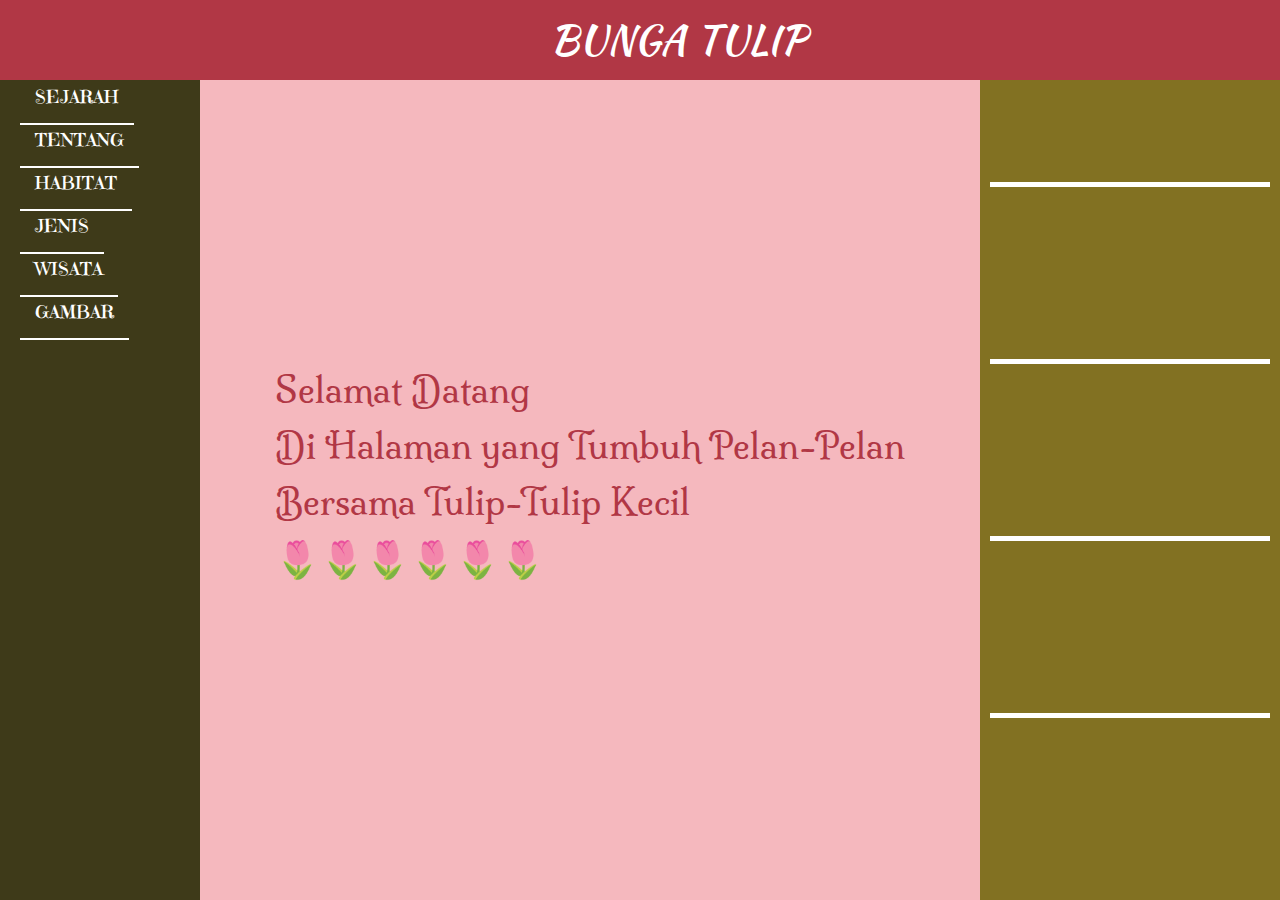
<file: index.html>
<!DOCTYPE html>
<html lang="en">
  <head>
    <meta name="viewport" content="width=device-width, initial-scale=1.0">
    <meta charset="UTF-8" />
    <meta name="viewport" content="width=device-width, initial-scale=1.0" />
    <title>Bunga Tulip</title>

    <!-- Fonts -->
    <link rel="preconnect" href="https://fonts.googleapis.com" />
    <link rel="preconnect" href="https://fonts.gstatic.com" crossorigin />
    <link
      href="https://fonts.googleapis.com/css2?family=Kaushan+Script&family=PT+Sans:ital,wght@0,400;0,700;1,400;1,700&family=Rye&display=swap"
      rel="stylesheet"
    />
    <link rel="preconnect" href="https://fonts.googleapis.com" />
    <link rel="preconnect" href="https://fonts.gstatic.com" crossorigin />
    <link
      href="https://fonts.googleapis.com/css2?family=Berkshire+Swash&family=Delius&family=Emilys+Candy&family=Kaushan+Script&family=PT+Sans:ital,wght@0,400;0,700;1,400;1,700&family=Rye&display=swap"
      rel="stylesheet"
    />
    <link rel="preconnect" href="https://fonts.googleapis.com" />
    <link rel="preconnect" href="https://fonts.gstatic.com" crossorigin />
    <link
      href="https://fonts.googleapis.com/css2?family=Berkshire+Swash&family=Delius&family=Emilys+Candy&family=Kaushan+Script&family=Milonga&family=PT+Sans:ital,wght@0,400;0,700;1,400;1,700&family=Rye&display=swap"
      rel="stylesheet"
    />

    <!-- My Style -->
    <link rel="stylesheet" href="css/style.css" />
  </head>
  <body>
    <div class="headbar">BUNGA TULIP</div>
    <div class="beranda">
      <p style= >Selamat Datang</p>
      <p style= >
        Di Halaman yang Tumbuh Pelan-Pelan
      </p>
      <p style=>
        Bersama Tulip-Tulip Kecil
      </p>
      <p style="font-size: 36px; margin: 0">🌷🌷🌷🌷🌷🌷</p>
    </div>

    <div class="main">
      <div class="sidebar-kiri">
        <ul>
          <li><a href="sejarah.html">SEJARAH</a></li>
          <li><a href="tentang.html">TENTANG</a></li>
          <li><a href="habitat.html">HABITAT</a></li>
          <li><a href="jenis">JENIS</a></li>
          <li><a href="wisata">WISATA</a></li>
          <li><a href="gambar.html">GAMBAR</a></li>
        </ul>
      </div>
      <div class="gambar-container">
        <img class="gambar-kecil" />
        <div class="sidebar-kanan">
          <div class="garis"></div>
          <div class="garis"></div>
          <div class="garis"></div>
          <div class="garis"></div>
        </div>
      </div>
    </div>
  </body>
</html>
</file>
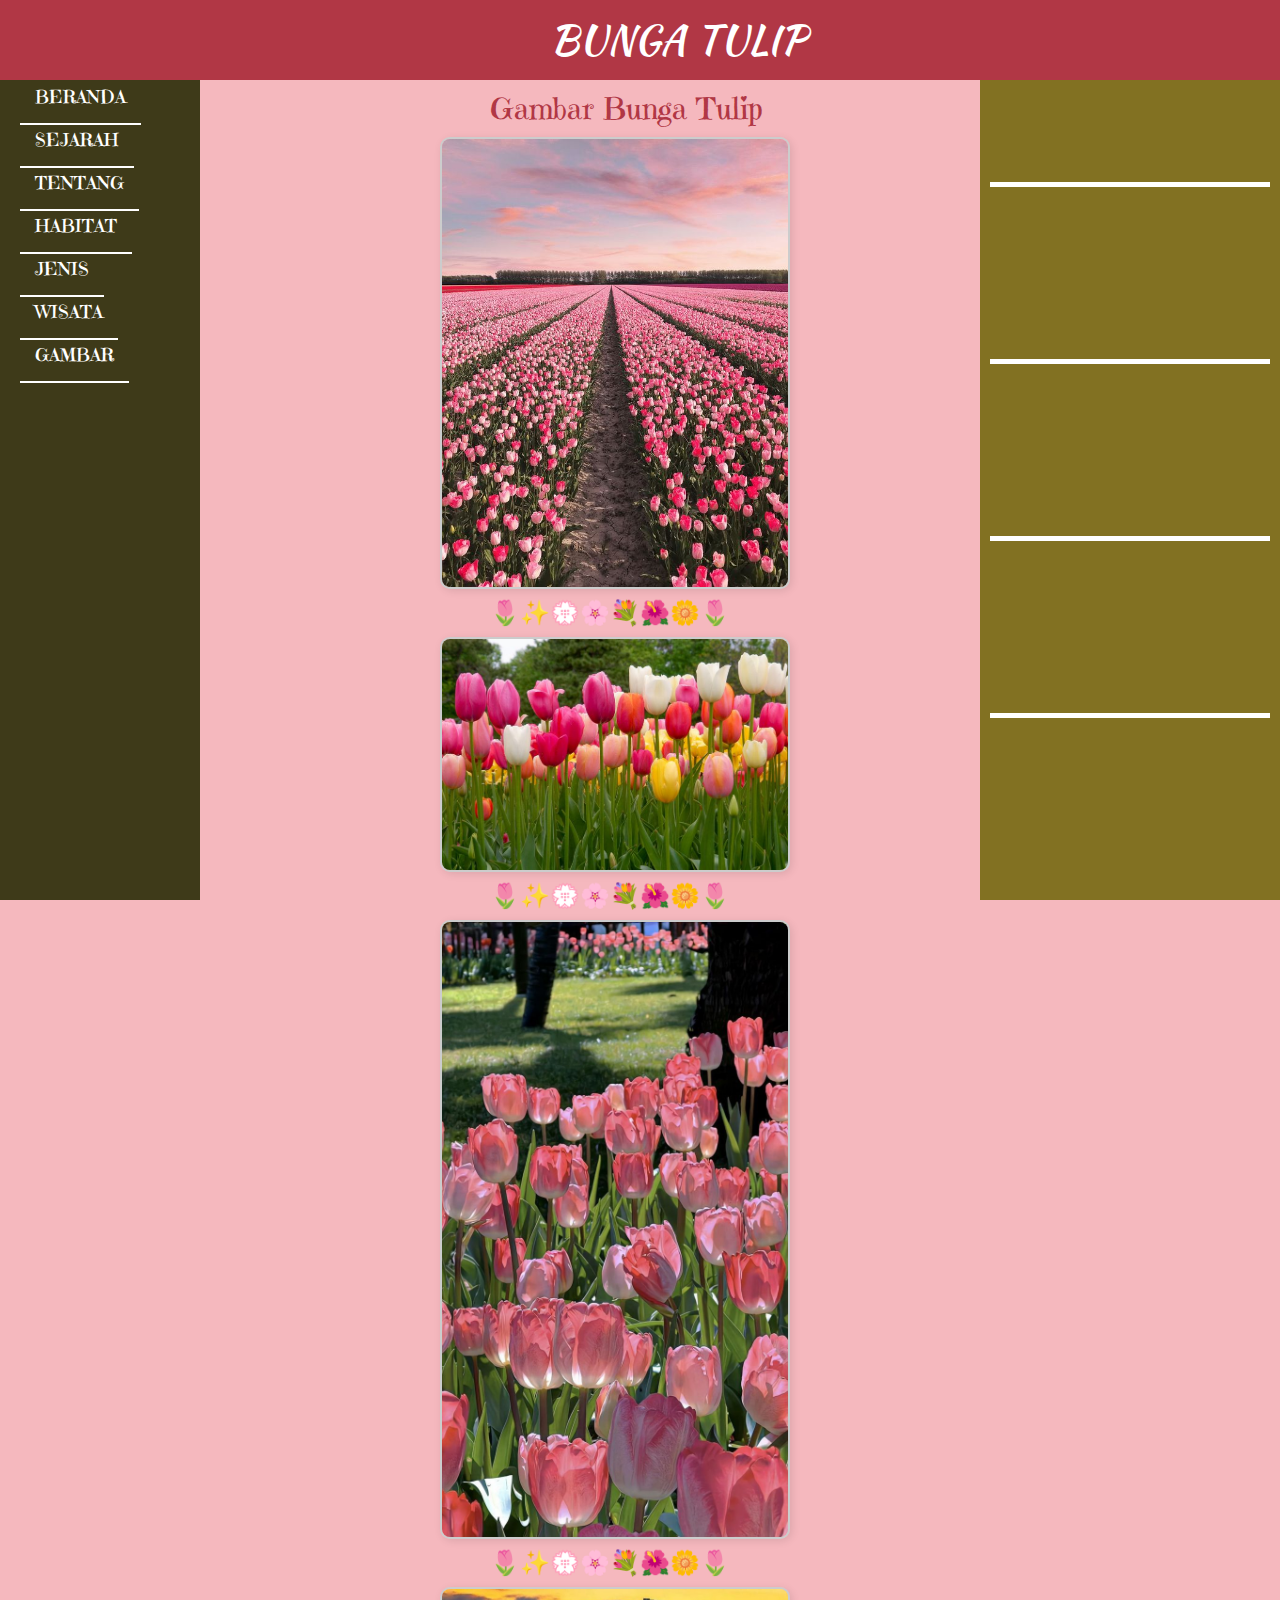
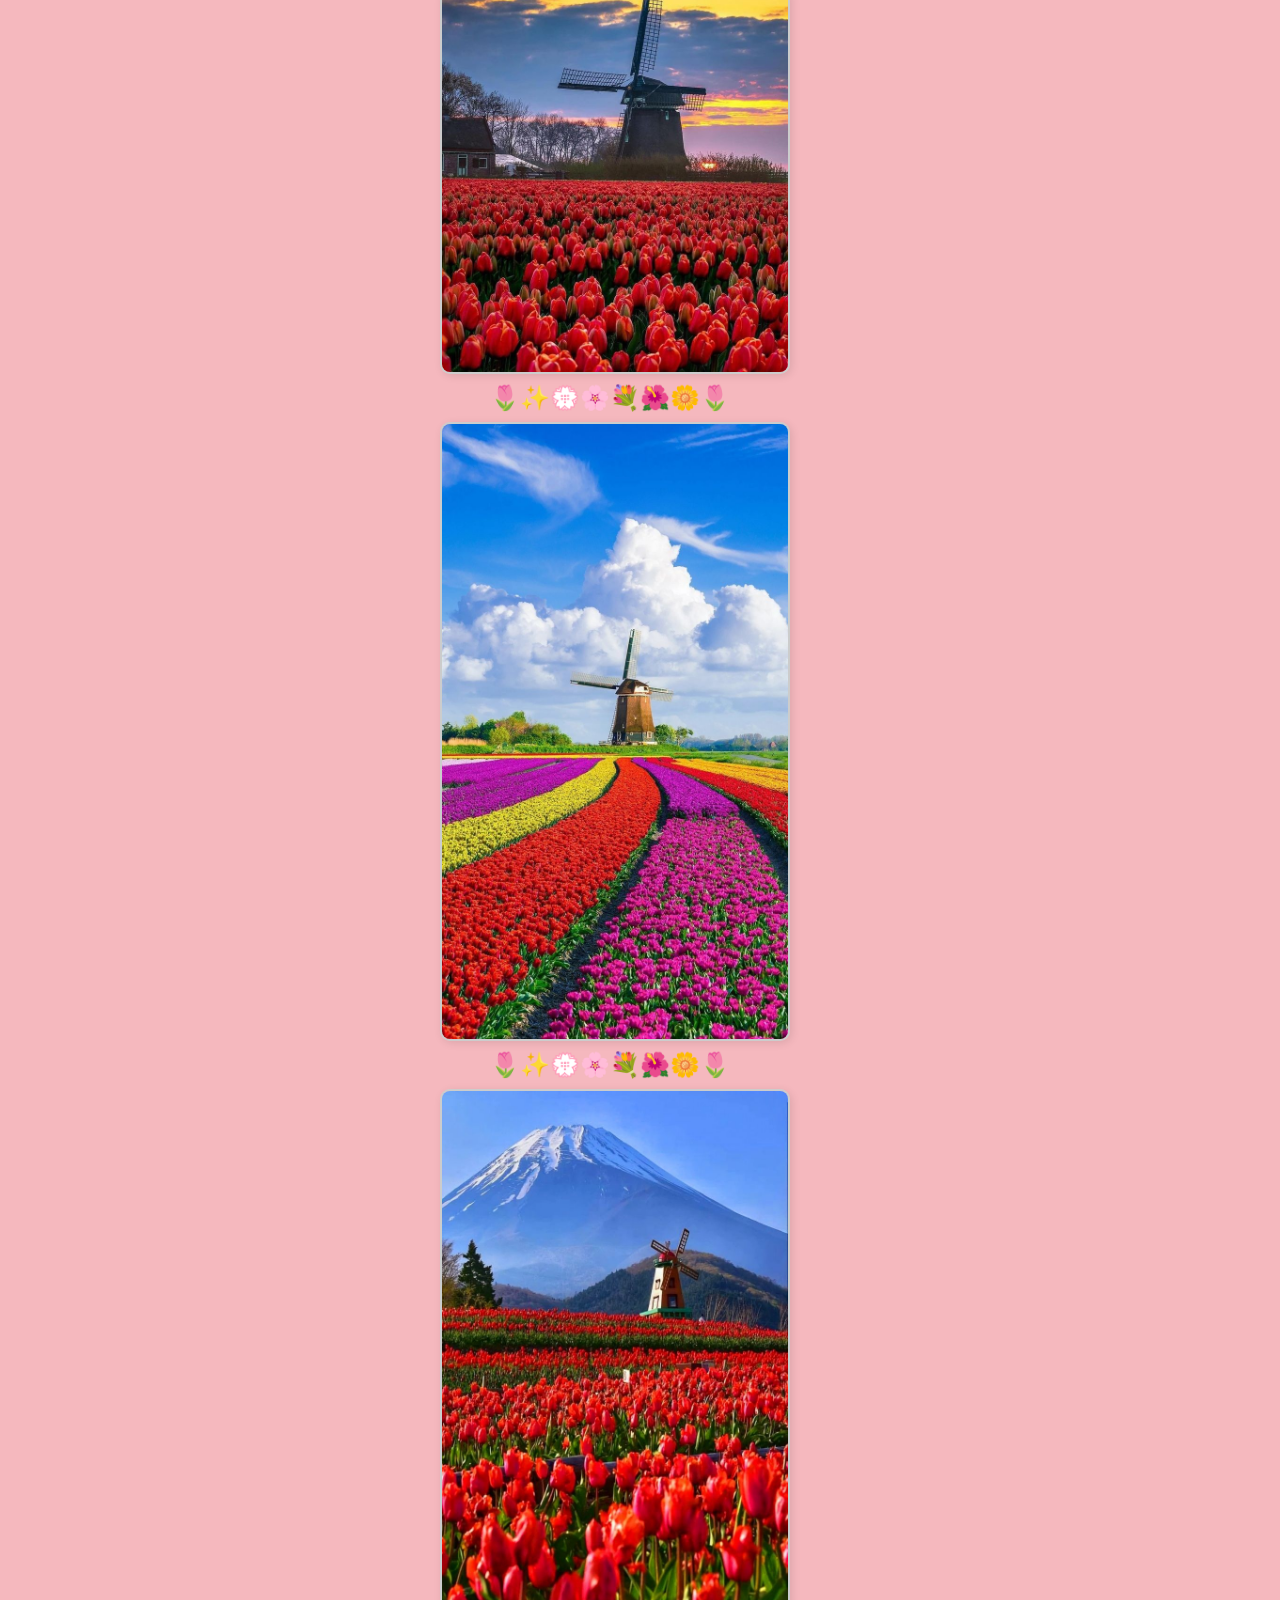
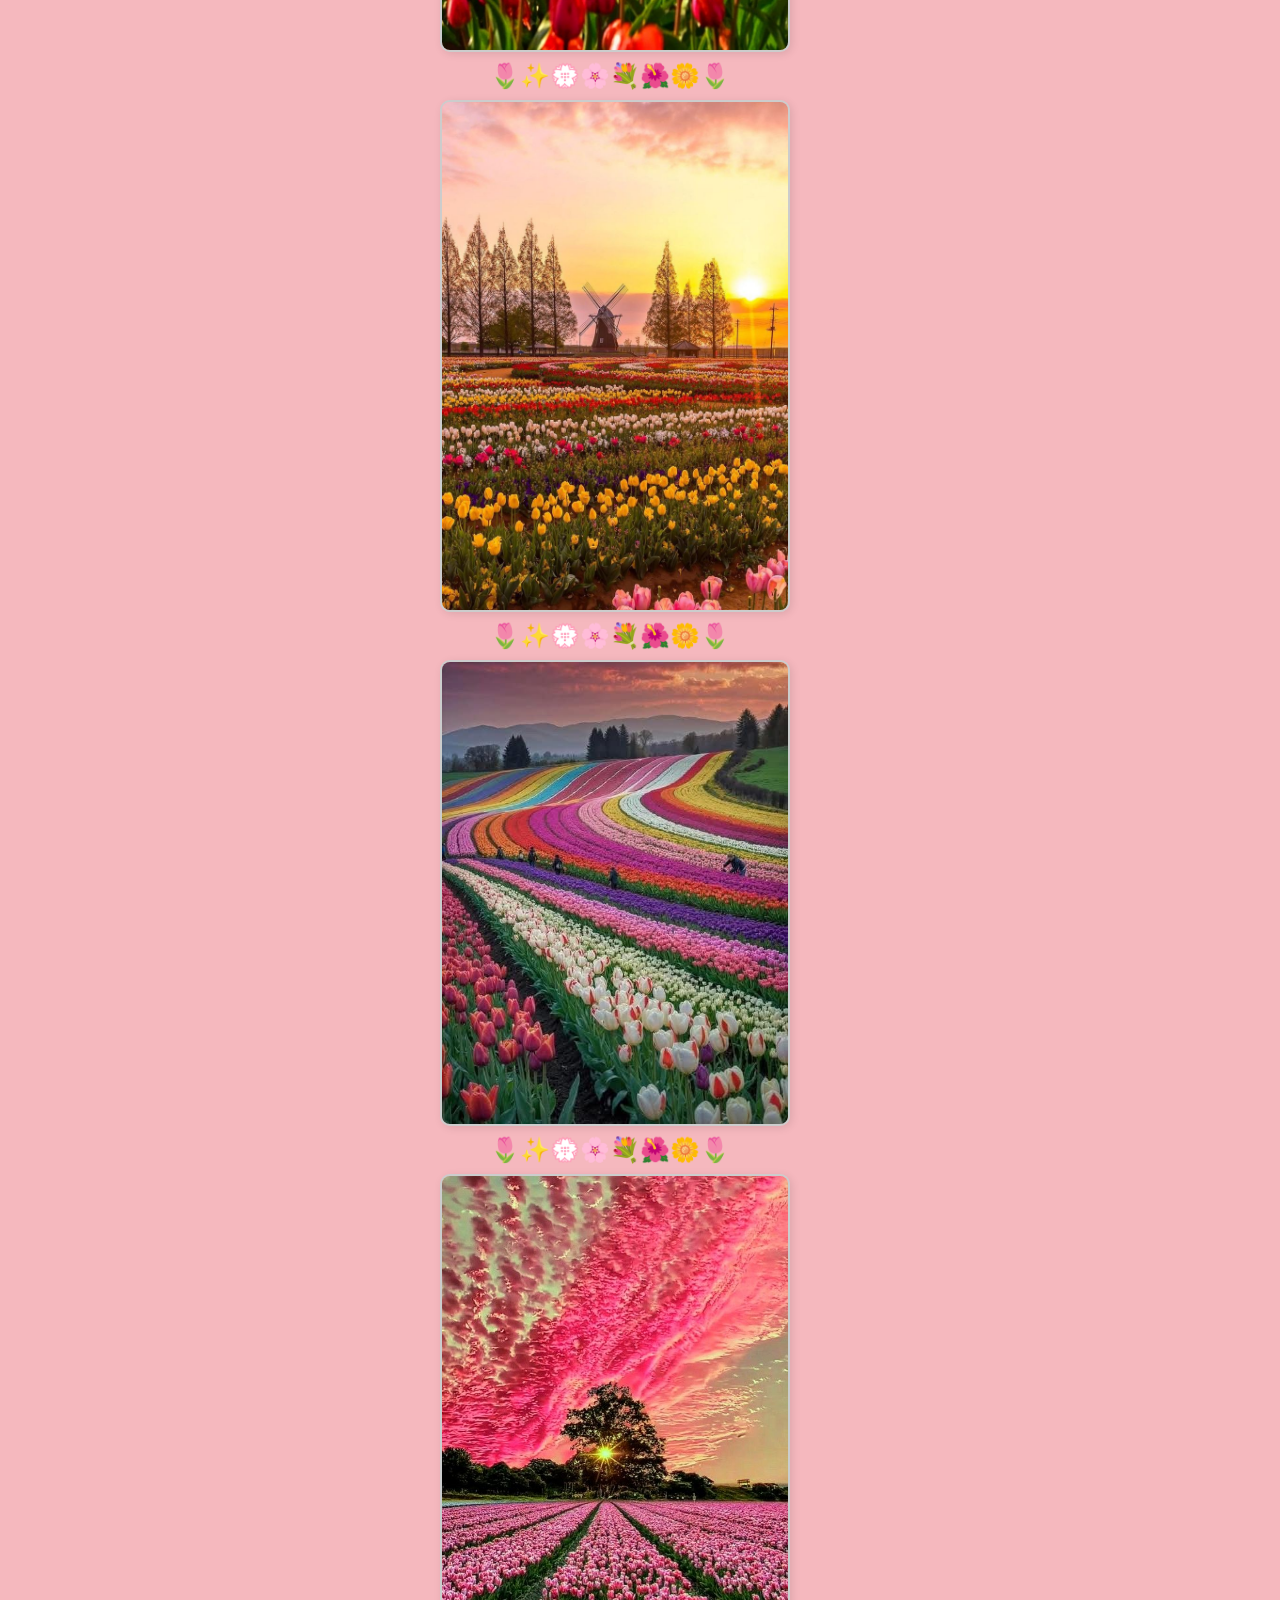
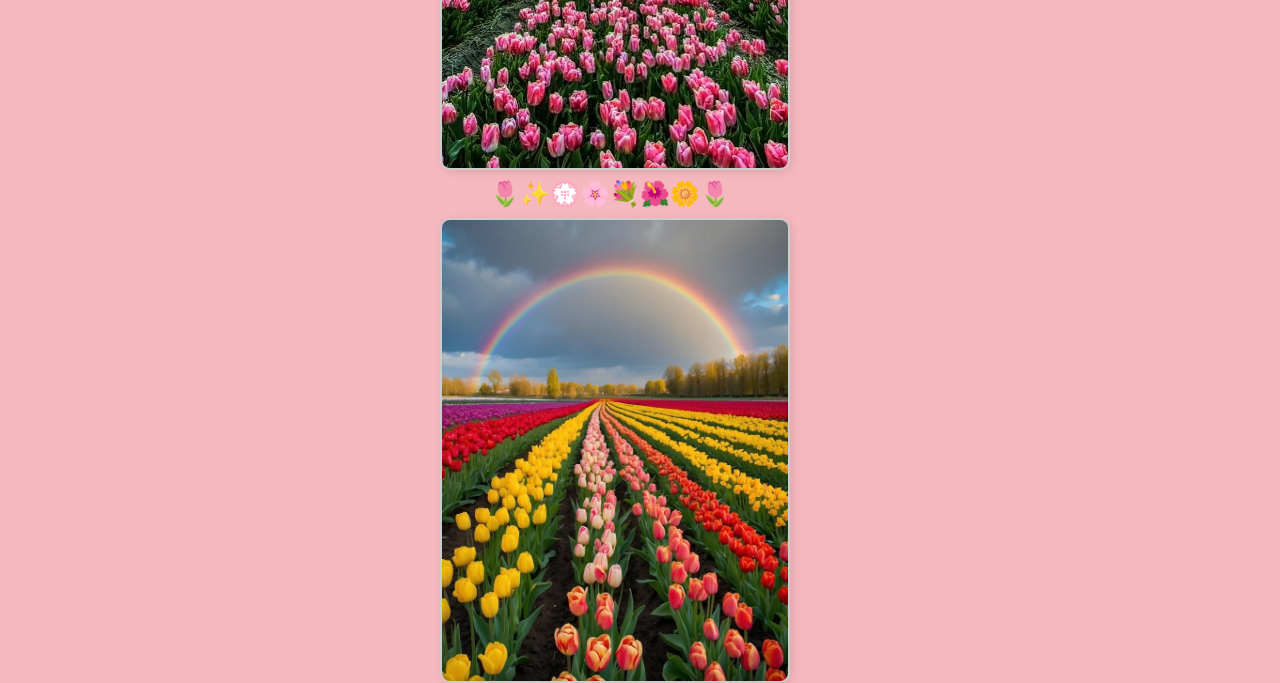
<file: gambar.html>
<!DOCTYPE html>
<html lang="id">
  <head>
    <meta name="viewport" content="width=device-width, initial-scale=1.0" />
    <meta charset="UTF-8" />
    <title>Gambar Bunga Tulip</title>
    <!-- Fonts -->
    <link rel="preconnect" href="https://fonts.googleapis.com" />
    <link rel="preconnect" href="https://fonts.gstatic.com" crossorigin />
    <link
      href="https://fonts.googleapis.com/css2?family=Kaushan+Script&family=PT+Sans:ital,wght@0,400;0,700;1,400;1,700&family=Rye&display=swap"
      rel="stylesheet"
    />
    <link rel="preconnect" href="https://fonts.googleapis.com" />
    <link rel="preconnect" href="https://fonts.gstatic.com" crossorigin />
    <link
      href="https://fonts.googleapis.com/css2?family=Berkshire+Swash&family=Delius&family=Emilys+Candy&family=Kaushan+Script&family=PT+Sans:ital,wght@0,400;0,700;1,400;1,700&family=Rye&display=swap"
      rel="stylesheet"
    />
    <link rel="stylesheet" href="css/style.css" />
  </head>
  <body>
    <div class="main">
      <div class="sidebar-kiri">
        <ul>
          <li><a href="index.html">BERANDA</a></li>
          <li><a href="sejarah.html">SEJARAH</a></li>
          <li><a href="tentang.html">TENTANG</a></li>
          <li><a href="habitat.html">HABITAT</a></li>
          <li><a href="jenis">JENIS</a></li>
          <li><a href="wisata">WISATA</a></li>
          <li><a href="gambar.html">GAMBAR</a></li>
        </ul>
      </div>

      <div class="headbar">BUNGA TULIP</div>

      <div class="content">
        <h3>Gambar Bunga Tulip</h3>
        <img
          class="gambarkecil"
          src="gambar/We Captured The Incredible Transformation Of The Netherlands When All 7 Million Tulips Bloom At Once.jpg"
          alt="gambar1"
        />
        <div style="font-size: 24px; text-align: left">🌷✨💮🌸💐🌺🌼🌷</div>
        <img
          class="gambarr"
          src="gambar/French Blend™ Tulips.jpg"
          alt="gambar2"
        />
        <div style="font-size: 24px; text-align: left">🌷✨💮🌸💐🌺🌼🌷</div>
        <img class="gambar3" src="gambar/download.jpg" alt="gambar3" />
        <div style="font-size: 24px; text-align: left">🌷✨💮🌸💐🌺🌼🌷</div>
        <img class="gambar" src="gambar/download (7).jpg" alt="gambar4" />
        <div style="font-size: 24px; text-align: left">🌷✨💮🌸💐🌺🌼🌷</div>
        <img class="gambar" src="gambar/download (6).jpg" alt="gambar5" />
        <div style="font-size: 24px; text-align: left">🌷✨💮🌸💐🌺🌼🌷</div>
        <img class="gambar" src="gambar/download (5).jpg" alt="gambar6" />
        <div style="font-size: 24px; text-align: left">🌷✨💮🌸💐🌺🌼🌷</div>
        <img class="gambar7" src="gambar/download (4).jpg" alt="gambar7" />
        <div style="font-size: 24px; text-align: left">🌷✨💮🌸💐🌺🌼🌷</div>
        <img class="gambar" src="gambar/download (3).jpg" alt="gambar8" />
        <div style="font-size: 24px; text-align: left">🌷✨💮🌸💐🌺🌼🌷</div>
        <img class="gambar9" src="gambar/download (2).jpg" alt="gambar9" />
        <div style="font-size: 24px; text-align: left">🌷✨💮🌸💐🌺🌼🌷</div>
        <img class="gambar" src="gambar/download (1).jpg" alt="gambar10" />
      </div>
      <div class="gambar-container">
        <img class="gambar-kecil" />
        <div class="sidebar-kanan">
          <div class="garis"></div>
          <div class="garis"></div>
          <div class="garis"></div>
          <div class="garis"></div>
        </div>
      </div>
    </div>
  </body>
</html>
</file>
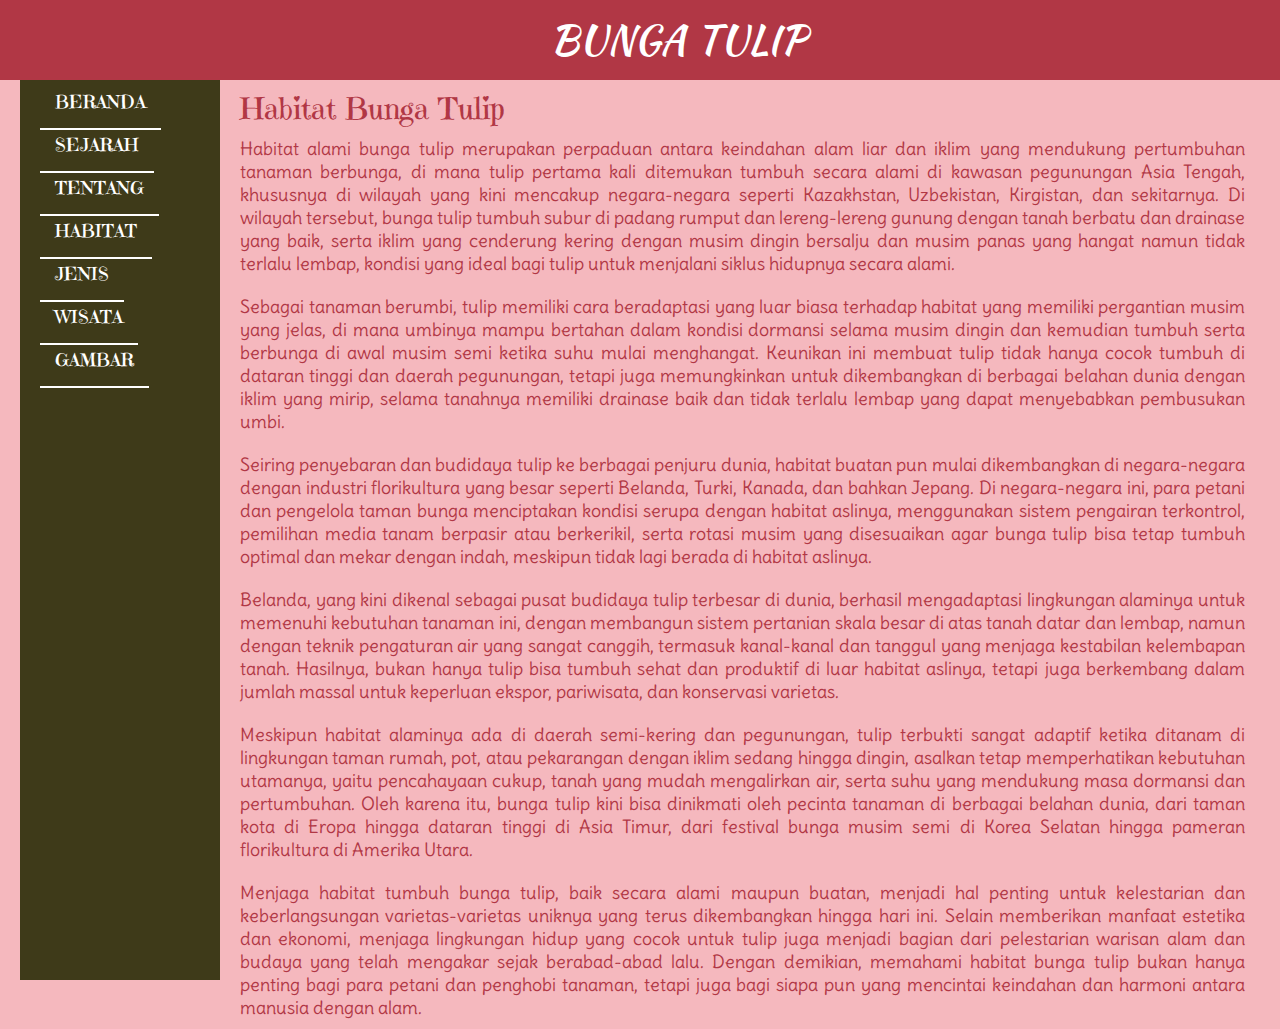
<file: habitat.html>
<!DOCTYPE html>
<html lang="id">
  <head>
    <meta name="viewport" content="width=device-width, initial-scale=1.0" />
    <meta charset="UTF-8" />
    <title>Habitat Bunga Tulip</title>
    <!-- Fonts -->
    <link rel="preconnect" href="https://fonts.googleapis.com" />
    <link rel="preconnect" href="https://fonts.gstatic.com" crossorigin />
    <link
      href="https://fonts.googleapis.com/css2?family=Kaushan+Script&family=PT+Sans:ital,wght@0,400;0,700;1,400;1,700&family=Rye&display=swap"
      rel="stylesheet"
    />
    <link rel="preconnect" href="https://fonts.googleapis.com" />
    <link rel="preconnect" href="https://fonts.gstatic.com" crossorigin />
    <link
      href="https://fonts.googleapis.com/css2?family=Berkshire+Swash&family=Delius&family=Emilys+Candy&family=Kaushan+Script&family=PT+Sans:ital,wght@0,400;0,700;1,400;1,700&family=Rye&display=swap"
      rel="stylesheet"
    />
    <link rel="stylesheet" href="css/style.css" />
  </head>
  <body>
    <div class="main">
      <div class="sidebar">
        <ul>
          <li><a href="index.html">BERANDA</a></li>
          <li><a href="sejarah.html">SEJARAH</a></li>
          <li><a href="tentang.html">TENTANG</a></li>
          <li><a href="habitat.html">HABITAT</a></li>
          <li><a href="jenis">JENIS</a></li>
          <li><a href="wisata">WISATA</a></li>
          <li><a href="gambar.html">GAMBAR</a></li>
        </ul>
      </div>

      <div class="headbar">BUNGA TULIP</div>

      <div class="content">
        <h2>Habitat Bunga Tulip</h2>
        <p>
          Habitat alami bunga tulip merupakan perpaduan antara keindahan alam
          liar dan iklim yang mendukung pertumbuhan tanaman berbunga, di mana
          tulip pertama kali ditemukan tumbuh secara alami di kawasan pegunungan
          Asia Tengah, khususnya di wilayah yang kini mencakup negara-negara
          seperti Kazakhstan, Uzbekistan, Kirgistan, dan sekitarnya. Di wilayah
          tersebut, bunga tulip tumbuh subur di padang rumput dan lereng-lereng
          gunung dengan tanah berbatu dan drainase yang baik, serta iklim yang
          cenderung kering dengan musim dingin bersalju dan musim panas yang
          hangat namun tidak terlalu lembap, kondisi yang ideal bagi tulip untuk
          menjalani siklus hidupnya secara alami.
        </p>
        <p>
          Sebagai tanaman berumbi, tulip memiliki cara beradaptasi yang luar
          biasa terhadap habitat yang memiliki pergantian musim yang jelas, di
          mana umbinya mampu bertahan dalam kondisi dormansi selama musim dingin
          dan kemudian tumbuh serta berbunga di awal musim semi ketika suhu
          mulai menghangat. Keunikan ini membuat tulip tidak hanya cocok tumbuh
          di dataran tinggi dan daerah pegunungan, tetapi juga memungkinkan
          untuk dikembangkan di berbagai belahan dunia dengan iklim yang mirip,
          selama tanahnya memiliki drainase baik dan tidak terlalu lembap yang
          dapat menyebabkan pembusukan umbi.
        </p>
        <p>
          Seiring penyebaran dan budidaya tulip ke berbagai penjuru dunia,
          habitat buatan pun mulai dikembangkan di negara-negara dengan industri
          florikultura yang besar seperti Belanda, Turki, Kanada, dan bahkan
          Jepang. Di negara-negara ini, para petani dan pengelola taman bunga
          menciptakan kondisi serupa dengan habitat aslinya, menggunakan sistem
          pengairan terkontrol, pemilihan media tanam berpasir atau berkerikil,
          serta rotasi musim yang disesuaikan agar bunga tulip bisa tetap tumbuh
          optimal dan mekar dengan indah, meskipun tidak lagi berada di habitat
          aslinya.
        </p>
        <p>
          Belanda, yang kini dikenal sebagai pusat budidaya tulip terbesar di
          dunia, berhasil mengadaptasi lingkungan alaminya untuk memenuhi
          kebutuhan tanaman ini, dengan membangun sistem pertanian skala besar
          di atas tanah datar dan lembap, namun dengan teknik pengaturan air
          yang sangat canggih, termasuk kanal-kanal dan tanggul yang menjaga
          kestabilan kelembapan tanah. Hasilnya, bukan hanya tulip bisa tumbuh
          sehat dan produktif di luar habitat aslinya, tetapi juga berkembang
          dalam jumlah massal untuk keperluan ekspor, pariwisata, dan konservasi
          varietas.
        </p>
        <p>
          Meskipun habitat alaminya ada di daerah semi-kering dan pegunungan,
          tulip terbukti sangat adaptif ketika ditanam di lingkungan taman
          rumah, pot, atau pekarangan dengan iklim sedang hingga dingin, asalkan
          tetap memperhatikan kebutuhan utamanya, yaitu pencahayaan cukup, tanah
          yang mudah mengalirkan air, serta suhu yang mendukung masa dormansi
          dan pertumbuhan. Oleh karena itu, bunga tulip kini bisa dinikmati oleh
          pecinta tanaman di berbagai belahan dunia, dari taman kota di Eropa
          hingga dataran tinggi di Asia Timur, dari festival bunga musim semi di
          Korea Selatan hingga pameran florikultura di Amerika Utara.
        </p>
        <p>
          Menjaga habitat tumbuh bunga tulip, baik secara alami maupun buatan,
          menjadi hal penting untuk kelestarian dan keberlangsungan
          varietas-varietas uniknya yang terus dikembangkan hingga hari ini.
          Selain memberikan manfaat estetika dan ekonomi, menjaga lingkungan
          hidup yang cocok untuk tulip juga menjadi bagian dari pelestarian
          warisan alam dan budaya yang telah mengakar sejak berabad-abad lalu.
          Dengan demikian, memahami habitat bunga tulip bukan hanya penting bagi
          para petani dan penghobi tanaman, tetapi juga bagi siapa pun yang
          mencintai keindahan dan harmoni antara manusia dengan alam.
        </p>
      </div>
    </div>
  </body>
</html>
</file>
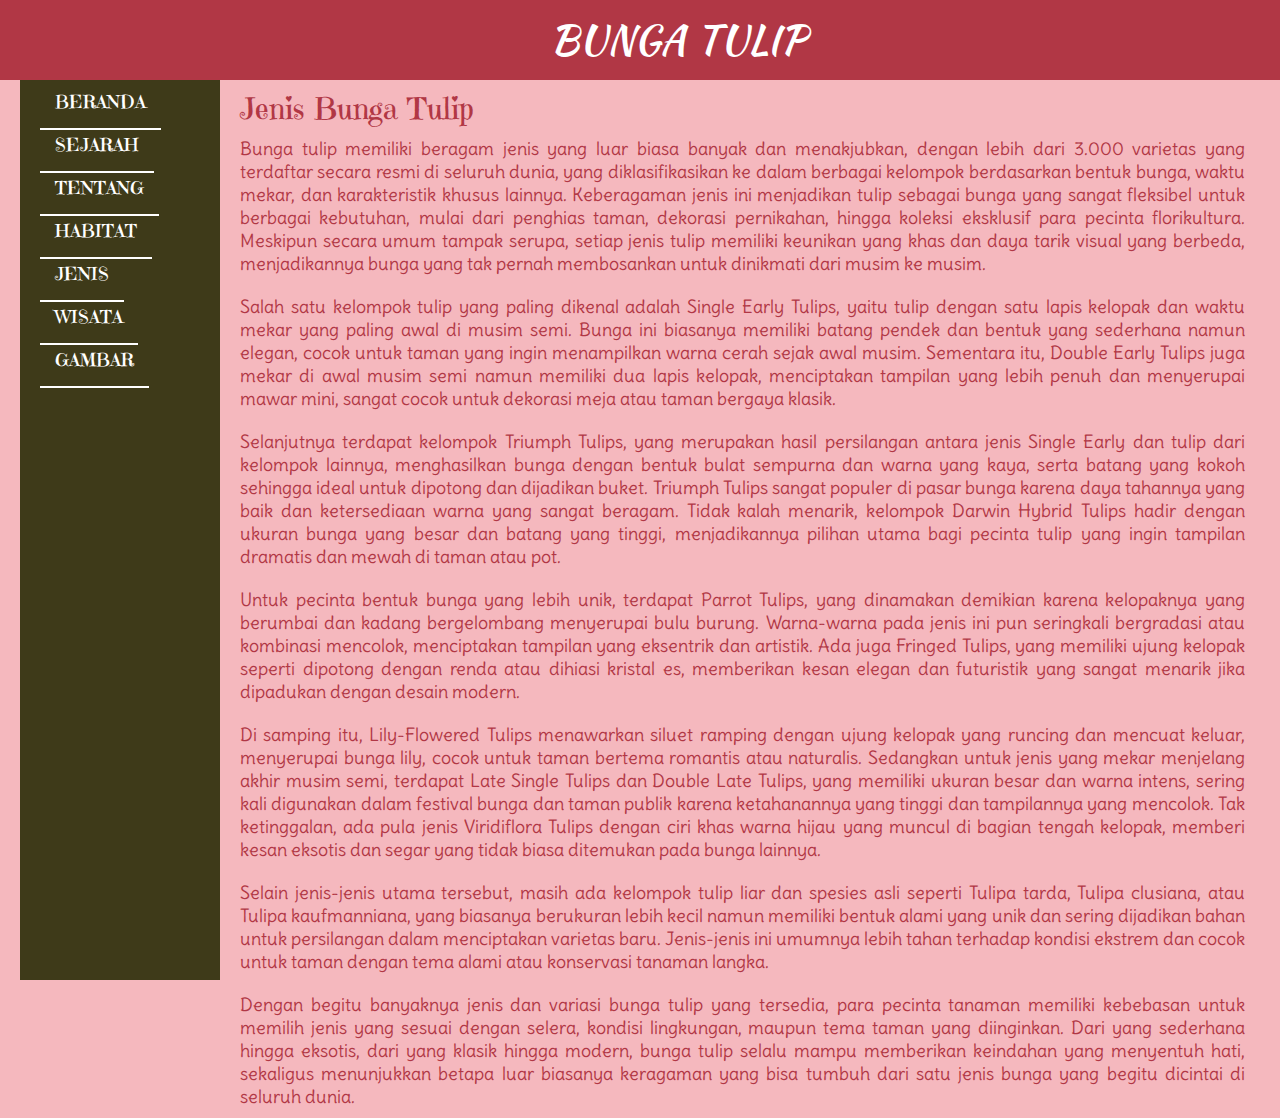
<file: jenis.html>
<!DOCTYPE html>
<html lang="id">
  <head>
    <meta name="viewport" content="width=device-width, initial-scale=1.0" />
    <meta charset="UTF-8" />
    <title>Jenis Bunga Tulip</title>
    <!-- Fonts -->
    <link rel="preconnect" href="https://fonts.googleapis.com" />
    <link rel="preconnect" href="https://fonts.gstatic.com" crossorigin />
    <link
      href="https://fonts.googleapis.com/css2?family=Kaushan+Script&family=PT+Sans:ital,wght@0,400;0,700;1,400;1,700&family=Rye&display=swap"
      rel="stylesheet"
    />
    <link rel="preconnect" href="https://fonts.googleapis.com" />
    <link rel="preconnect" href="https://fonts.gstatic.com" crossorigin />
    <link
      href="https://fonts.googleapis.com/css2?family=Berkshire+Swash&family=Delius&family=Emilys+Candy&family=Kaushan+Script&family=PT+Sans:ital,wght@0,400;0,700;1,400;1,700&family=Rye&display=swap"
      rel="stylesheet"
    />
    <link rel="stylesheet" href="css/style.css" />
  </head>
  <body>
    <div class="main">
      <div class="sidebar">
        <ul>
          <li><a href="index.html">BERANDA</a></li>
          <li><a href="sejarah.html">SEJARAH</a></li>
          <li><a href="tentang.html">TENTANG</a></li>
          <li><a href="habitat.html">HABITAT</a></li>
          <li><a href="jenis">JENIS</a></li>
          <li><a href="wisata">WISATA</a></li>
          <li><a href="gambar.html">GAMBAR</a></li>
        </ul>
      </div>

      <div class="headbar">BUNGA TULIP</div>

      <div class="content">
        <h2>Jenis Bunga Tulip</h2>
        <p>
          Bunga tulip memiliki beragam jenis yang luar biasa banyak dan
          menakjubkan, dengan lebih dari 3.000 varietas yang terdaftar secara
          resmi di seluruh dunia, yang diklasifikasikan ke dalam berbagai
          kelompok berdasarkan bentuk bunga, waktu mekar, dan karakteristik
          khusus lainnya. Keberagaman jenis ini menjadikan tulip sebagai bunga
          yang sangat fleksibel untuk berbagai kebutuhan, mulai dari penghias
          taman, dekorasi pernikahan, hingga koleksi eksklusif para pecinta
          florikultura. Meskipun secara umum tampak serupa, setiap jenis tulip
          memiliki keunikan yang khas dan daya tarik visual yang berbeda,
          menjadikannya bunga yang tak pernah membosankan untuk dinikmati dari
          musim ke musim.
        </p>
        <p>
          Salah satu kelompok tulip yang paling dikenal adalah Single Early
          Tulips, yaitu tulip dengan satu lapis kelopak dan waktu mekar yang
          paling awal di musim semi. Bunga ini biasanya memiliki batang pendek
          dan bentuk yang sederhana namun elegan, cocok untuk taman yang ingin
          menampilkan warna cerah sejak awal musim. Sementara itu, Double Early
          Tulips juga mekar di awal musim semi namun memiliki dua lapis kelopak,
          menciptakan tampilan yang lebih penuh dan menyerupai mawar mini,
          sangat cocok untuk dekorasi meja atau taman bergaya klasik.
        </p>
        <p>
          Selanjutnya terdapat kelompok Triumph Tulips, yang merupakan hasil
          persilangan antara jenis Single Early dan tulip dari kelompok lainnya,
          menghasilkan bunga dengan bentuk bulat sempurna dan warna yang kaya,
          serta batang yang kokoh sehingga ideal untuk dipotong dan dijadikan
          buket. Triumph Tulips sangat populer di pasar bunga karena daya
          tahannya yang baik dan ketersediaan warna yang sangat beragam. Tidak
          kalah menarik, kelompok Darwin Hybrid Tulips hadir dengan ukuran bunga
          yang besar dan batang yang tinggi, menjadikannya pilihan utama bagi
          pecinta tulip yang ingin tampilan dramatis dan mewah di taman atau
          pot.
        </p>
        <p>
          Untuk pecinta bentuk bunga yang lebih unik, terdapat Parrot Tulips,
          yang dinamakan demikian karena kelopaknya yang berumbai dan kadang
          bergelombang menyerupai bulu burung. Warna-warna pada jenis ini pun
          seringkali bergradasi atau kombinasi mencolok, menciptakan tampilan
          yang eksentrik dan artistik. Ada juga Fringed Tulips, yang memiliki
          ujung kelopak seperti dipotong dengan renda atau dihiasi kristal es,
          memberikan kesan elegan dan futuristik yang sangat menarik jika
          dipadukan dengan desain modern.
        </p>
        <p>
          Di samping itu, Lily-Flowered Tulips menawarkan siluet ramping dengan
          ujung kelopak yang runcing dan mencuat keluar, menyerupai bunga lily,
          cocok untuk taman bertema romantis atau naturalis. Sedangkan untuk
          jenis yang mekar menjelang akhir musim semi, terdapat Late Single
          Tulips dan Double Late Tulips, yang memiliki ukuran besar dan warna
          intens, sering kali digunakan dalam festival bunga dan taman publik
          karena ketahanannya yang tinggi dan tampilannya yang mencolok. Tak
          ketinggalan, ada pula jenis Viridiflora Tulips dengan ciri khas warna
          hijau yang muncul di bagian tengah kelopak, memberi kesan eksotis dan
          segar yang tidak biasa ditemukan pada bunga lainnya.
        </p>
        <p>
          Selain jenis-jenis utama tersebut, masih ada kelompok tulip liar dan
          spesies asli seperti Tulipa tarda, Tulipa clusiana, atau Tulipa
          kaufmanniana, yang biasanya berukuran lebih kecil namun memiliki
          bentuk alami yang unik dan sering dijadikan bahan untuk persilangan
          dalam menciptakan varietas baru. Jenis-jenis ini umumnya lebih tahan
          terhadap kondisi ekstrem dan cocok untuk taman dengan tema alami atau
          konservasi tanaman langka.
        </p>
        <p>
          Dengan begitu banyaknya jenis dan variasi bunga tulip yang tersedia,
          para pecinta tanaman memiliki kebebasan untuk memilih jenis yang
          sesuai dengan selera, kondisi lingkungan, maupun tema taman yang
          diinginkan. Dari yang sederhana hingga eksotis, dari yang klasik
          hingga modern, bunga tulip selalu mampu memberikan keindahan yang
          menyentuh hati, sekaligus menunjukkan betapa luar biasanya keragaman
          yang bisa tumbuh dari satu jenis bunga yang begitu dicintai di seluruh
          dunia.
        </p>
      </div>
    </div>
  </body>
</html>
</file>
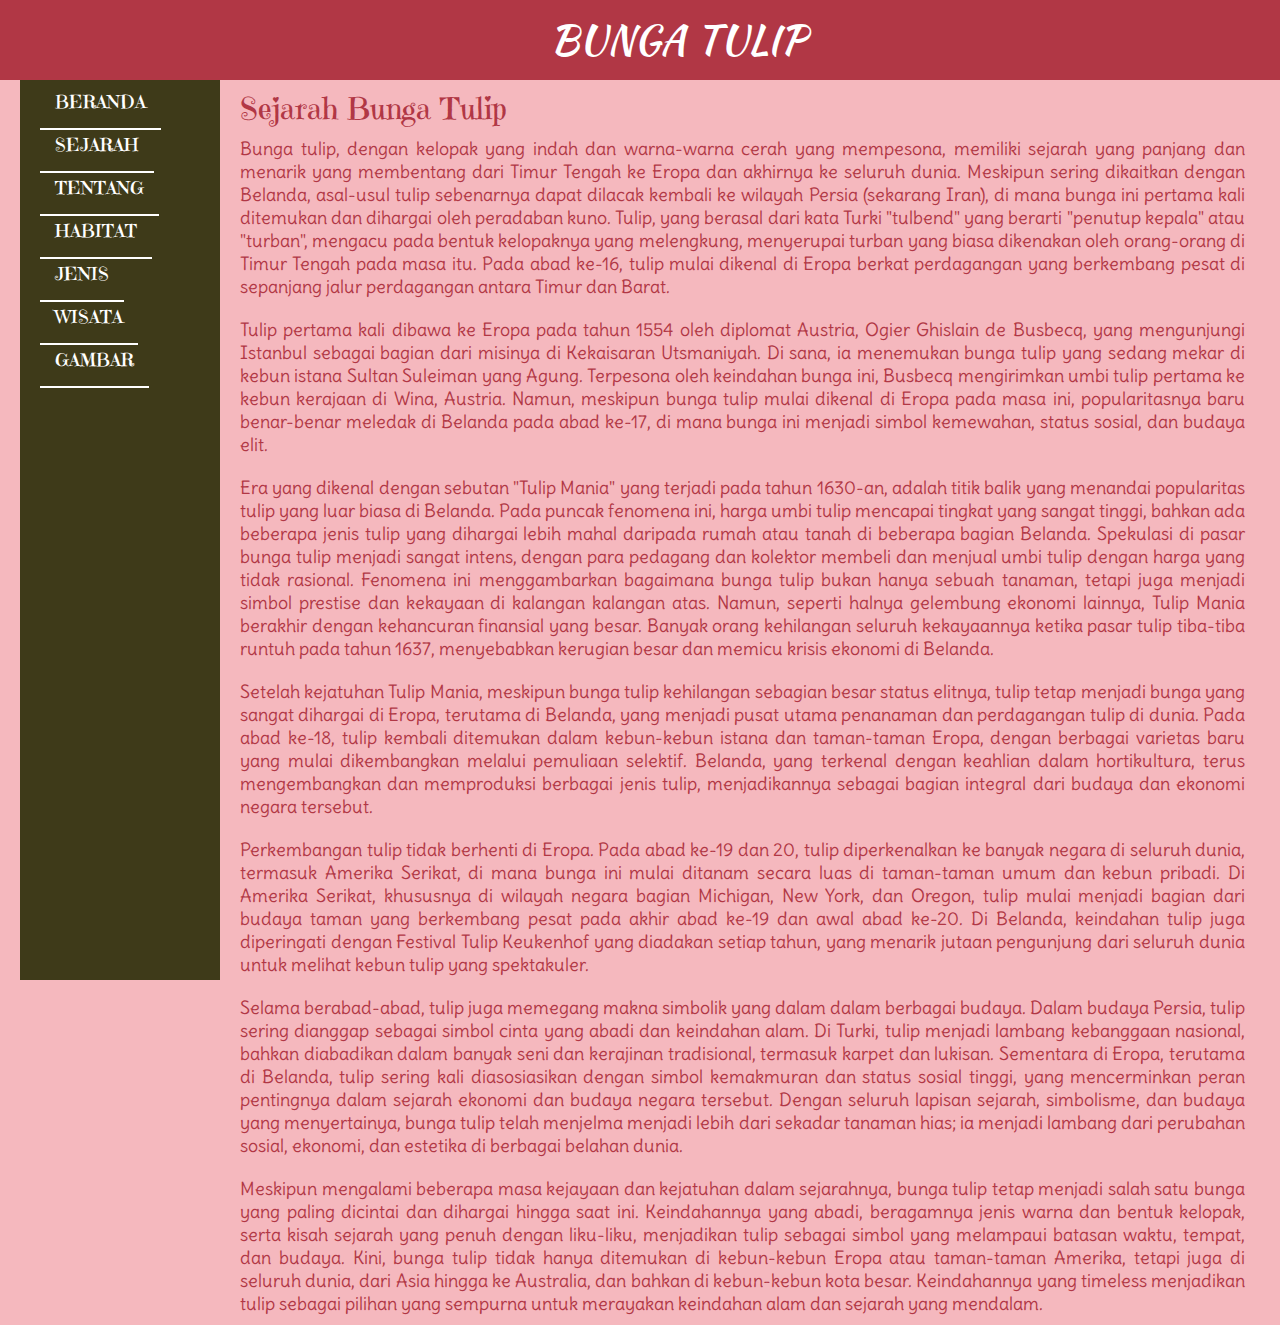
<file: sejarah.html>
<!DOCTYPE html>
<html lang="id">
  <head>
    <meta name="viewport" content="width=device-width, initial-scale=1.0" />
    <meta charset="UTF-8" />
    <title>Sejarah Bunga Tulip</title>
    <!-- Fonts -->
    <link rel="preconnect" href="https://fonts.googleapis.com" />
    <link rel="preconnect" href="https://fonts.gstatic.com" crossorigin />
    <link
      href="https://fonts.googleapis.com/css2?family=Kaushan+Script&family=PT+Sans:ital,wght@0,400;0,700;1,400;1,700&family=Rye&display=swap"
      rel="stylesheet"
    />
    <link rel="preconnect" href="https://fonts.googleapis.com" />
    <link rel="preconnect" href="https://fonts.gstatic.com" crossorigin />
    <link
      href="https://fonts.googleapis.com/css2?family=Berkshire+Swash&family=Delius&family=Emilys+Candy&family=Kaushan+Script&family=PT+Sans:ital,wght@0,400;0,700;1,400;1,700&family=Rye&display=swap"
      rel="stylesheet"
    />
    <link rel="stylesheet" href="css/style.css" />
  </head>
  <body>
    <div class="main">
      <div class="sidebar">
        <ul>
          <li><a href="index.html">BERANDA</a></li>
          <li><a href="sejarah.html">SEJARAH</a></li>
          <li><a href="tentang.html">TENTANG</a></li>
          <li><a href="habitat.html">HABITAT</a></li>
          <li><a href="jenis">JENIS</a></li>
          <li><a href="wisata">WISATA</a></li>
          <li><a href="gambar.html">GAMBAR</a></li>
        </ul>
      </div>

      <div class="headbar">BUNGA TULIP</div>

      <div class="content">
        <h2>Sejarah Bunga Tulip</h2>
        <p>
          Bunga tulip, dengan kelopak yang indah dan warna-warna cerah yang
          mempesona, memiliki sejarah yang panjang dan menarik yang membentang
          dari Timur Tengah ke Eropa dan akhirnya ke seluruh dunia. Meskipun
          sering dikaitkan dengan Belanda, asal-usul tulip sebenarnya dapat
          dilacak kembali ke wilayah Persia (sekarang Iran), di mana bunga ini
          pertama kali ditemukan dan dihargai oleh peradaban kuno. Tulip, yang
          berasal dari kata Turki "tulbend" yang berarti "penutup kepala" atau
          "turban", mengacu pada bentuk kelopaknya yang melengkung, menyerupai
          turban yang biasa dikenakan oleh orang-orang di Timur Tengah pada masa
          itu. Pada abad ke-16, tulip mulai dikenal di Eropa berkat perdagangan
          yang berkembang pesat di sepanjang jalur perdagangan antara Timur dan
          Barat.
        </p>
        <p>
          Tulip pertama kali dibawa ke Eropa pada tahun 1554 oleh diplomat
          Austria, Ogier Ghislain de Busbecq, yang mengunjungi Istanbul sebagai
          bagian dari misinya di Kekaisaran Utsmaniyah. Di sana, ia menemukan
          bunga tulip yang sedang mekar di kebun istana Sultan Suleiman yang
          Agung. Terpesona oleh keindahan bunga ini, Busbecq mengirimkan umbi
          tulip pertama ke kebun kerajaan di Wina, Austria. Namun, meskipun
          bunga tulip mulai dikenal di Eropa pada masa ini, popularitasnya baru
          benar-benar meledak di Belanda pada abad ke-17, di mana bunga ini
          menjadi simbol kemewahan, status sosial, dan budaya elit.
        </p>
        <p>
          Era yang dikenal dengan sebutan "Tulip Mania" yang terjadi pada tahun
          1630-an, adalah titik balik yang menandai popularitas tulip yang luar
          biasa di Belanda. Pada puncak fenomena ini, harga umbi tulip mencapai
          tingkat yang sangat tinggi, bahkan ada beberapa jenis tulip yang
          dihargai lebih mahal daripada rumah atau tanah di beberapa bagian
          Belanda. Spekulasi di pasar bunga tulip menjadi sangat intens, dengan
          para pedagang dan kolektor membeli dan menjual umbi tulip dengan harga
          yang tidak rasional. Fenomena ini menggambarkan bagaimana bunga tulip
          bukan hanya sebuah tanaman, tetapi juga menjadi simbol prestise dan
          kekayaan di kalangan kalangan atas. Namun, seperti halnya gelembung
          ekonomi lainnya, Tulip Mania berakhir dengan kehancuran finansial yang
          besar. Banyak orang kehilangan seluruh kekayaannya ketika pasar tulip
          tiba-tiba runtuh pada tahun 1637, menyebabkan kerugian besar dan
          memicu krisis ekonomi di Belanda.
        </p>
        <p>
          Setelah kejatuhan Tulip Mania, meskipun bunga tulip kehilangan
          sebagian besar status elitnya, tulip tetap menjadi bunga yang sangat
          dihargai di Eropa, terutama di Belanda, yang menjadi pusat utama
          penanaman dan perdagangan tulip di dunia. Pada abad ke-18, tulip
          kembali ditemukan dalam kebun-kebun istana dan taman-taman Eropa,
          dengan berbagai varietas baru yang mulai dikembangkan melalui
          pemuliaan selektif. Belanda, yang terkenal dengan keahlian dalam
          hortikultura, terus mengembangkan dan memproduksi berbagai jenis
          tulip, menjadikannya sebagai bagian integral dari budaya dan ekonomi
          negara tersebut.
        </p>
        <p>
          Perkembangan tulip tidak berhenti di Eropa. Pada abad ke-19 dan 20,
          tulip diperkenalkan ke banyak negara di seluruh dunia, termasuk
          Amerika Serikat, di mana bunga ini mulai ditanam secara luas di
          taman-taman umum dan kebun pribadi. Di Amerika Serikat, khususnya di
          wilayah negara bagian Michigan, New York, dan Oregon, tulip mulai
          menjadi bagian dari budaya taman yang berkembang pesat pada akhir abad
          ke-19 dan awal abad ke-20. Di Belanda, keindahan tulip juga
          diperingati dengan Festival Tulip Keukenhof yang diadakan setiap
          tahun, yang menarik jutaan pengunjung dari seluruh dunia untuk melihat
          kebun tulip yang spektakuler.
        </p>
        <p>
          Selama berabad-abad, tulip juga memegang makna simbolik yang dalam
          dalam berbagai budaya. Dalam budaya Persia, tulip sering dianggap
          sebagai simbol cinta yang abadi dan keindahan alam. Di Turki, tulip
          menjadi lambang kebanggaan nasional, bahkan diabadikan dalam banyak
          seni dan kerajinan tradisional, termasuk karpet dan lukisan. Sementara
          di Eropa, terutama di Belanda, tulip sering kali diasosiasikan dengan
          simbol kemakmuran dan status sosial tinggi, yang mencerminkan peran
          pentingnya dalam sejarah ekonomi dan budaya negara tersebut. Dengan
          seluruh lapisan sejarah, simbolisme, dan budaya yang menyertainya,
          bunga tulip telah menjelma menjadi lebih dari sekadar tanaman hias; ia
          menjadi lambang dari perubahan sosial, ekonomi, dan estetika di
          berbagai belahan dunia.
        </p>
        <p>
          Meskipun mengalami beberapa masa kejayaan dan kejatuhan dalam
          sejarahnya, bunga tulip tetap menjadi salah satu bunga yang paling
          dicintai dan dihargai hingga saat ini. Keindahannya yang abadi,
          beragamnya jenis warna dan bentuk kelopak, serta kisah sejarah yang
          penuh dengan liku-liku, menjadikan tulip sebagai simbol yang melampaui
          batasan waktu, tempat, dan budaya. Kini, bunga tulip tidak hanya
          ditemukan di kebun-kebun Eropa atau taman-taman Amerika, tetapi juga
          di seluruh dunia, dari Asia hingga ke Australia, dan bahkan di
          kebun-kebun kota besar. Keindahannya yang timeless menjadikan tulip
          sebagai pilihan yang sempurna untuk merayakan keindahan alam dan
          sejarah yang mendalam.
        </p>
      </div>
    </div>
  </body>
</html>
</file>
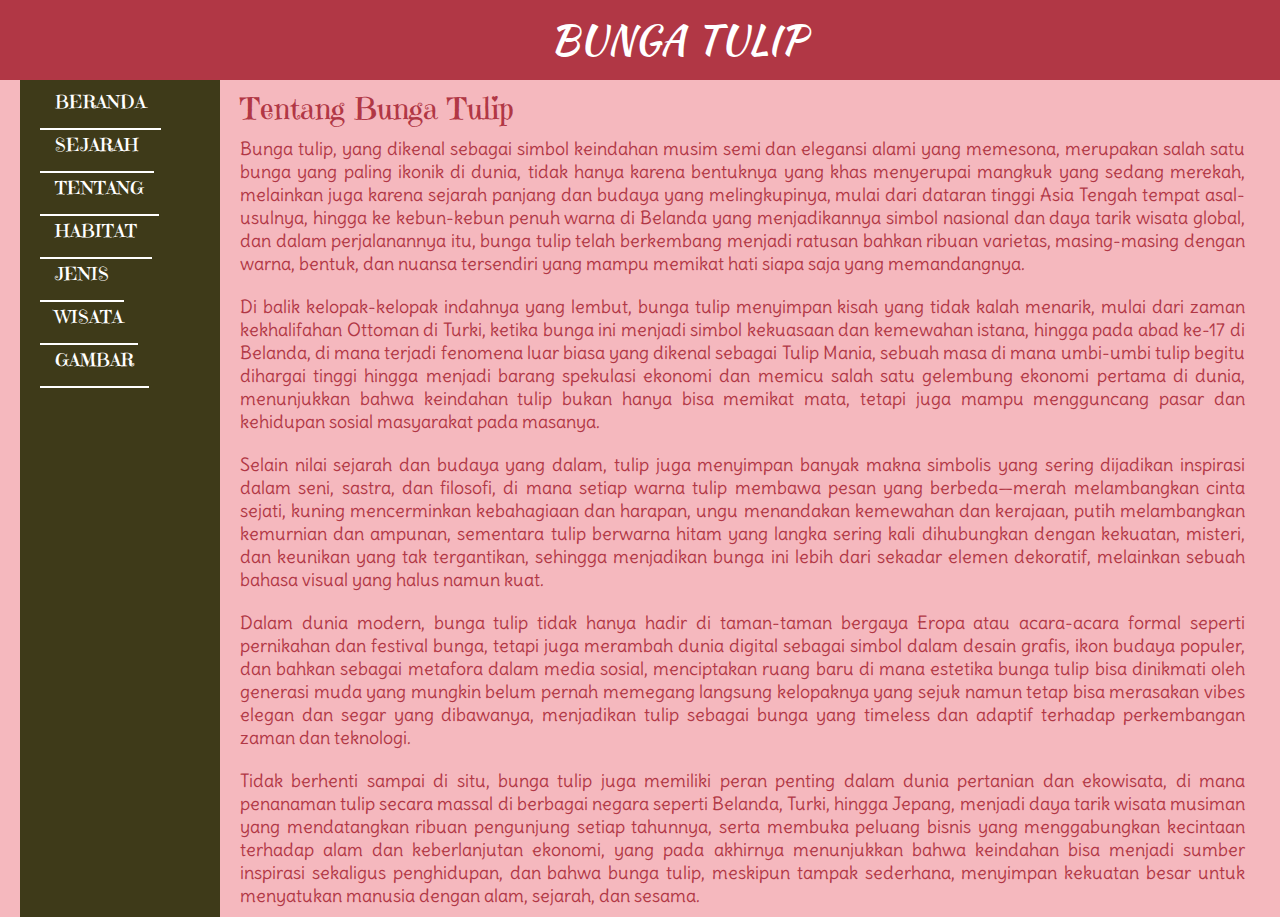
<file: tentang.html>
<!DOCTYPE html>
<html lang="id">
  <head>
    <meta name="viewport" content="width=device-width, initial-scale=1.0" />
    <meta charset="UTF-8" />
    <title>Tentang Bunga Tulip</title>
    <!-- Fonts -->
    <link rel="preconnect" href="https://fonts.googleapis.com" />
    <link rel="preconnect" href="https://fonts.gstatic.com" crossorigin />
    <link
      href="https://fonts.googleapis.com/css2?family=Kaushan+Script&family=PT+Sans:ital,wght@0,400;0,700;1,400;1,700&family=Rye&display=swap"
      rel="stylesheet"
    />
    <link rel="preconnect" href="https://fonts.googleapis.com" />
    <link rel="preconnect" href="https://fonts.gstatic.com" crossorigin />
    <link
      href="https://fonts.googleapis.com/css2?family=Berkshire+Swash&family=Delius&family=Emilys+Candy&family=Kaushan+Script&family=PT+Sans:ital,wght@0,400;0,700;1,400;1,700&family=Rye&display=swap"
      rel="stylesheet"
    />
    <link rel="stylesheet" href="css/style.css" />
  </head>
  <body>
    <div class="main">
      <div class="sidebar">
        <ul>
          <li><a href="index.html">BERANDA</a></li>
          <li><a href="sejarah.html">SEJARAH</a></li>
          <li><a href="tentang.html">TENTANG</a></li>
          <li><a href="habitat.html">HABITAT</a></li>
          <li><a href="jenis">JENIS</a></li>
          <li><a href="wisata">WISATA</a></li>
          <li><a href="gambar.html">GAMBAR</a></li>
        </ul>
      </div>

      <div class="headbar">BUNGA TULIP</div>

      <div class="content">
        <h2>Tentang Bunga Tulip</h2>
        <p>
          Bunga tulip, yang dikenal sebagai simbol keindahan musim semi dan
          elegansi alami yang memesona, merupakan salah satu bunga yang paling
          ikonik di dunia, tidak hanya karena bentuknya yang khas menyerupai
          mangkuk yang sedang merekah, melainkan juga karena sejarah panjang dan
          budaya yang melingkupinya, mulai dari dataran tinggi Asia Tengah
          tempat asal-usulnya, hingga ke kebun-kebun penuh warna di Belanda yang
          menjadikannya simbol nasional dan daya tarik wisata global, dan dalam
          perjalanannya itu, bunga tulip telah berkembang menjadi ratusan bahkan
          ribuan varietas, masing-masing dengan warna, bentuk, dan nuansa
          tersendiri yang mampu memikat hati siapa saja yang memandangnya.
        </p>
        <p>
          Di balik kelopak-kelopak indahnya yang lembut, bunga tulip menyimpan
          kisah yang tidak kalah menarik, mulai dari zaman kekhalifahan Ottoman
          di Turki, ketika bunga ini menjadi simbol kekuasaan dan kemewahan
          istana, hingga pada abad ke-17 di Belanda, di mana terjadi fenomena
          luar biasa yang dikenal sebagai Tulip Mania, sebuah masa di mana
          umbi-umbi tulip begitu dihargai tinggi hingga menjadi barang spekulasi
          ekonomi dan memicu salah satu gelembung ekonomi pertama di dunia,
          menunjukkan bahwa keindahan tulip bukan hanya bisa memikat mata,
          tetapi juga mampu mengguncang pasar dan kehidupan sosial masyarakat
          pada masanya.
        </p>
        <p>
          Selain nilai sejarah dan budaya yang dalam, tulip juga menyimpan
          banyak makna simbolis yang sering dijadikan inspirasi dalam seni,
          sastra, dan filosofi, di mana setiap warna tulip membawa pesan yang
          berbeda—merah melambangkan cinta sejati, kuning mencerminkan
          kebahagiaan dan harapan, ungu menandakan kemewahan dan kerajaan, putih
          melambangkan kemurnian dan ampunan, sementara tulip berwarna hitam
          yang langka sering kali dihubungkan dengan kekuatan, misteri, dan
          keunikan yang tak tergantikan, sehingga menjadikan bunga ini lebih
          dari sekadar elemen dekoratif, melainkan sebuah bahasa visual yang
          halus namun kuat.
        </p>
        <p>
          Dalam dunia modern, bunga tulip tidak hanya hadir di taman-taman
          bergaya Eropa atau acara-acara formal seperti pernikahan dan festival
          bunga, tetapi juga merambah dunia digital sebagai simbol dalam desain
          grafis, ikon budaya populer, dan bahkan sebagai metafora dalam media
          sosial, menciptakan ruang baru di mana estetika bunga tulip bisa
          dinikmati oleh generasi muda yang mungkin belum pernah memegang
          langsung kelopaknya yang sejuk namun tetap bisa merasakan vibes elegan
          dan segar yang dibawanya, menjadikan tulip sebagai bunga yang timeless
          dan adaptif terhadap perkembangan zaman dan teknologi.
        </p>
        <p>
          Tidak berhenti sampai di situ, bunga tulip juga memiliki peran penting
          dalam dunia pertanian dan ekowisata, di mana penanaman tulip secara
          massal di berbagai negara seperti Belanda, Turki, hingga Jepang,
          menjadi daya tarik wisata musiman yang mendatangkan ribuan pengunjung
          setiap tahunnya, serta membuka peluang bisnis yang menggabungkan
          kecintaan terhadap alam dan keberlanjutan ekonomi, yang pada akhirnya
          menunjukkan bahwa keindahan bisa menjadi sumber inspirasi sekaligus
          penghidupan, dan bahwa bunga tulip, meskipun tampak sederhana,
          menyimpan kekuatan besar untuk menyatukan manusia dengan alam,
          sejarah, dan sesama.
        </p>
      </div>
    </div>
  </body>
</html>
</file>
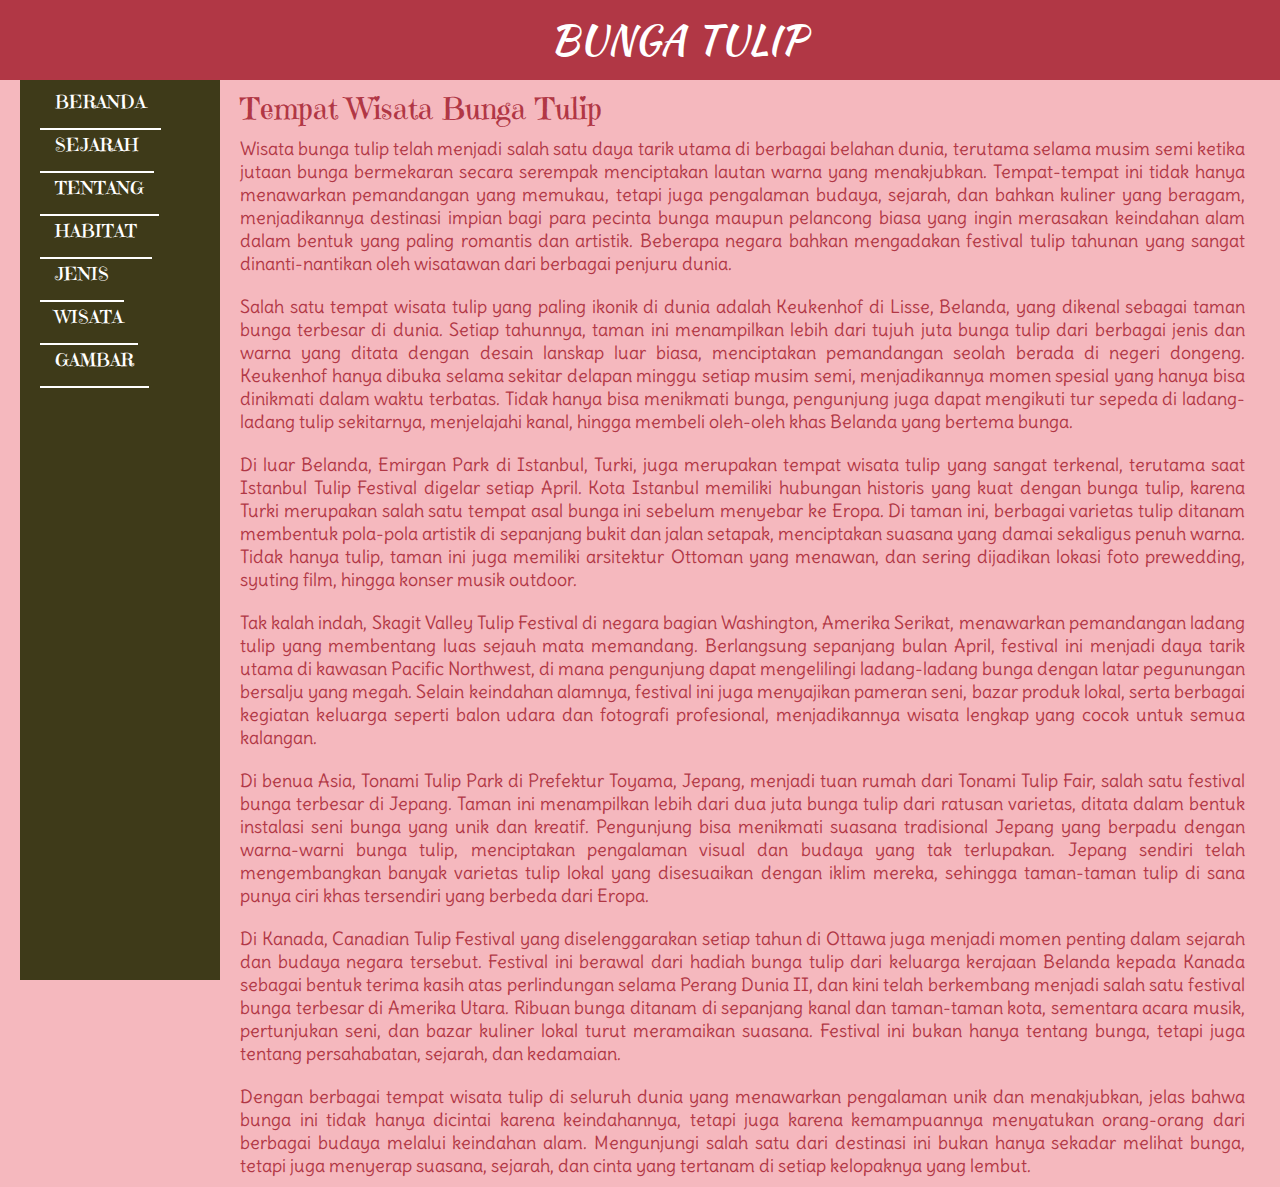
<file: wisata.html>
<!DOCTYPE html>
<html lang="id">
  <head>
    <meta name="viewport" content="width=device-width, initial-scale=1.0" />
    <meta charset="UTF-8" />
    <title>Tempat Wisata Bunga Tulip</title>
    <!-- Fonts -->
    <link rel="preconnect" href="https://fonts.googleapis.com" />
    <link rel="preconnect" href="https://fonts.gstatic.com" crossorigin />
    <link
      href="https://fonts.googleapis.com/css2?family=Kaushan+Script&family=PT+Sans:ital,wght@0,400;0,700;1,400;1,700&family=Rye&display=swap"
      rel="stylesheet"
    />
    <link rel="preconnect" href="https://fonts.googleapis.com" />
    <link rel="preconnect" href="https://fonts.gstatic.com" crossorigin />
    <link
      href="https://fonts.googleapis.com/css2?family=Berkshire+Swash&family=Delius&family=Emilys+Candy&family=Kaushan+Script&family=PT+Sans:ital,wght@0,400;0,700;1,400;1,700&family=Rye&display=swap"
      rel="stylesheet"
    />
    <link rel="stylesheet" href="css/style.css" />
  </head>
  <body>
    <div class="main">
      <div class="sidebar">
        <ul>
          <li><a href="index.html">BERANDA</a></li>
          <li><a href="sejarah.html">SEJARAH</a></li>
          <li><a href="tentang.html">TENTANG</a></li>
          <li><a href="habitat.html">HABITAT</a></li>
          <li><a href="jenis">JENIS</a></li>
          <li><a href="wisata">WISATA</a></li>
          <li><a href="gambar.html">GAMBAR</a></li>
        </ul>
      </div>

      <div class="headbar">BUNGA TULIP</div>

      <div class="content">
        <h2>Tempat Wisata Bunga Tulip</h2>
        <p>
          Wisata bunga tulip telah menjadi salah satu daya tarik utama di
          berbagai belahan dunia, terutama selama musim semi ketika jutaan bunga
          bermekaran secara serempak menciptakan lautan warna yang menakjubkan.
          Tempat-tempat ini tidak hanya menawarkan pemandangan yang memukau,
          tetapi juga pengalaman budaya, sejarah, dan bahkan kuliner yang
          beragam, menjadikannya destinasi impian bagi para pecinta bunga maupun
          pelancong biasa yang ingin merasakan keindahan alam dalam bentuk yang
          paling romantis dan artistik. Beberapa negara bahkan mengadakan
          festival tulip tahunan yang sangat dinanti-nantikan oleh wisatawan
          dari berbagai penjuru dunia.
        </p>
        <p>
          Salah satu tempat wisata tulip yang paling ikonik di dunia adalah
          Keukenhof di Lisse, Belanda, yang dikenal sebagai taman bunga terbesar
          di dunia. Setiap tahunnya, taman ini menampilkan lebih dari tujuh juta
          bunga tulip dari berbagai jenis dan warna yang ditata dengan desain
          lanskap luar biasa, menciptakan pemandangan seolah berada di negeri
          dongeng. Keukenhof hanya dibuka selama sekitar delapan minggu setiap
          musim semi, menjadikannya momen spesial yang hanya bisa dinikmati
          dalam waktu terbatas. Tidak hanya bisa menikmati bunga, pengunjung
          juga dapat mengikuti tur sepeda di ladang-ladang tulip sekitarnya,
          menjelajahi kanal, hingga membeli oleh-oleh khas Belanda yang bertema
          bunga.
        </p>
        <p>
          Di luar Belanda, Emirgan Park di Istanbul, Turki, juga merupakan
          tempat wisata tulip yang sangat terkenal, terutama saat Istanbul Tulip
          Festival digelar setiap April. Kota Istanbul memiliki hubungan
          historis yang kuat dengan bunga tulip, karena Turki merupakan salah
          satu tempat asal bunga ini sebelum menyebar ke Eropa. Di taman ini,
          berbagai varietas tulip ditanam membentuk pola-pola artistik di
          sepanjang bukit dan jalan setapak, menciptakan suasana yang damai
          sekaligus penuh warna. Tidak hanya tulip, taman ini juga memiliki
          arsitektur Ottoman yang menawan, dan sering dijadikan lokasi foto
          prewedding, syuting film, hingga konser musik outdoor.
        </p>
        <p>
          Tak kalah indah, Skagit Valley Tulip Festival di negara bagian
          Washington, Amerika Serikat, menawarkan pemandangan ladang tulip yang
          membentang luas sejauh mata memandang. Berlangsung sepanjang bulan
          April, festival ini menjadi daya tarik utama di kawasan Pacific
          Northwest, di mana pengunjung dapat mengelilingi ladang-ladang bunga
          dengan latar pegunungan bersalju yang megah. Selain keindahan alamnya,
          festival ini juga menyajikan pameran seni, bazar produk lokal, serta
          berbagai kegiatan keluarga seperti balon udara dan fotografi
          profesional, menjadikannya wisata lengkap yang cocok untuk semua
          kalangan.
        </p>
        <p>
          Di benua Asia, Tonami Tulip Park di Prefektur Toyama, Jepang, menjadi
          tuan rumah dari Tonami Tulip Fair, salah satu festival bunga terbesar
          di Jepang. Taman ini menampilkan lebih dari dua juta bunga tulip dari
          ratusan varietas, ditata dalam bentuk instalasi seni bunga yang unik
          dan kreatif. Pengunjung bisa menikmati suasana tradisional Jepang yang
          berpadu dengan warna-warni bunga tulip, menciptakan pengalaman visual
          dan budaya yang tak terlupakan. Jepang sendiri telah mengembangkan
          banyak varietas tulip lokal yang disesuaikan dengan iklim mereka,
          sehingga taman-taman tulip di sana punya ciri khas tersendiri yang
          berbeda dari Eropa.
        </p>
        <p>
          Di Kanada, Canadian Tulip Festival yang diselenggarakan setiap tahun
          di Ottawa juga menjadi momen penting dalam sejarah dan budaya negara
          tersebut. Festival ini berawal dari hadiah bunga tulip dari keluarga
          kerajaan Belanda kepada Kanada sebagai bentuk terima kasih atas
          perlindungan selama Perang Dunia II, dan kini telah berkembang menjadi
          salah satu festival bunga terbesar di Amerika Utara. Ribuan bunga
          ditanam di sepanjang kanal dan taman-taman kota, sementara acara
          musik, pertunjukan seni, dan bazar kuliner lokal turut meramaikan
          suasana. Festival ini bukan hanya tentang bunga, tetapi juga tentang
          persahabatan, sejarah, dan kedamaian.
        </p>
        <p>
          Dengan berbagai tempat wisata tulip di seluruh dunia yang menawarkan
          pengalaman unik dan menakjubkan, jelas bahwa bunga ini tidak hanya
          dicintai karena keindahannya, tetapi juga karena kemampuannya
          menyatukan orang-orang dari berbagai budaya melalui keindahan alam.
          Mengunjungi salah satu dari destinasi ini bukan hanya sekadar melihat
          bunga, tetapi juga menyerap suasana, sejarah, dan cinta yang tertanam
          di setiap kelopaknya yang lembut.
        </p>
      </div>
    </div>
  </body>
</html>
</file>
<file: css/style.css>
* {
  margin: 0;
  padding: 0;
  box-sizing: border-box;
  text-decoration: none;
  list-style: none;
}

body {
  font-family: sans-serif;
  background-color: #f5b8be;
  height: 100vh;
}

.headbar {
  width: 100%;
  height: 80px;
  background: linear-gradient(to right, #b13745);
  color: #ffffff;
  display: flex;
  align-items: center;
  padding-left: 550px;
  position: fixed;
  top: 0;
  left: 0;
  z-index: 10;
  font-family: "Kaushan Script", cursive;
  font-weight: 400;
  font-style: normal;
  font-size: 40px;
}

.main {
  display: flex;
  margin-top: 80px;
  height: calc(100vh - 80px);
}

.sidebar {
  width: 200px;
  background-color: #3e3a19;
  display: flex;
  flex-direction: column;
  padding-top: 0px;
  position: fixed;
  height: 100vh;
  font-family: "Emilys Candy", serif;
  font-weight: 400;
  font-style: normal;
}

.sidebar a {
  color: #ffffff;
  padding: 15px;
  border-bottom: 2px solid #ffffff;
  transition: 0.3s;
  font-size: 18px;
}

.sidebar a:hover {
  background-color: #827122;
}

.sidebar ul li {
  position: relative;
  padding: 10px 20px;
  color: #ffffff;
  cursor: pointer;
  transition: all 0.3s ease;
}

.sidebar ul li:hover {
  transform: translateX(15px);
  color: #ffffff;
}

.content h2 {
  color: #b13745;
  padding-left: 220px;
  padding-top: 10px;
  font-family: "Emilys Candy", serif;
  font-weight: 400;
  font-style: normal;
  font-size: 30px;
}
.content h3 {
  color: #b13745;
  padding-left: 0px;
  padding-top: 10px;
  font-family: "Emilys Candy", serif;
  font-weight: 400;
  font-style: normal;
  font-size: 30px;
}
.content p {
  color: #b13745;
  padding-left: 220px;
  padding-top: 10px;
  text-align: justify;
  padding-right: 15px;
  padding-bottom: 10px;
  font-family: "Delius", cursive;
  font-weight: 400;
  font-style: normal;
  font-size: 18px;
}

.gambar {
  width: 350px;
  height: auto;
  object-fit: cover;
  border-radius: 10px;
  border: 2px solid #ccc;
  box-shadow: 2px 2px 8px rgba(0, 0, 0, 0.1);
  display: block;
  margin: 10px auto;
  margin-left: -50px;
}
.gambarkecil {
  width: 350px;
  height: auto;
  object-fit: cover;
  border-radius: 10px;
  border: 2px solid #ccc;
  box-shadow: 2px 2px 8px rgba(0, 0, 0, 0.1);
  display: block;
  margin: 10px auto;
  margin-left: -50px;
}
.gambarr {
  width: 350px;
  height: auto;
  object-fit: cover;
  border-radius: 10px;
  border: 2px solid #ccc;
  box-shadow: 2px 2px 8px rgba(0, 0, 0, 0.1);
  display: block;
  margin: 10px auto;
  margin-left: -50px;
}
.gambar3 {
  width: 350px;
  height: auto;
  object-fit: cover;
  border-radius: 10px;
  border: 2px solid #ccc;
  box-shadow: 2px 2px 8px rgba(0, 0, 0, 0.1);
  display: block;
  margin: 10px auto;
  margin-left: -50px;
}
.gambar7 {
  width: 350px;
  height: auto;
  object-fit: cover;
  border-radius: 10px;
  border: 2px solid #ccc;
  box-shadow: 2px 2px 8px rgba(0, 0, 0, 0.1);
  display: block;
  margin: 10px auto;
  margin-left: -50px;
}
.gambar9 {
  width: 350px;
  height: auto;
  object-fit: cover;
  border-radius: 10px;
  border: 2px solid #ccc;
  box-shadow: 2px 2px 8px rgba(0, 0, 0, 0.1);
  display: block;
  margin: 10px auto;
  margin-left: -50px;
}
body {
  font-family: "Segoe UI", sans-serif;
  margin: 0;
  padding: 0;
  height: 100vh;
  display: flex;
  justify-content: center;
  align-items: center;
}

.gambar-container {
  display: flex;
  position: relative;
}

.sidebar-kanan {
  position: fixed;
  top: 0;
  right: 0;
  width: 300px;
  height: 100vh;
  background-color: #827122;
  display: flex;
  flex-direction: column;
  justify-content: space-evenly;
  padding: 10px;
  z-index: 1;
}

.garis {
  height: 5px;
  background-color: #ffffff;
}
.sidebar-kiri {
  width: 200px;
  background-color: #3e3a19;
  display: flex;
  flex-direction: column;
  padding-top: 75px;
  position: fixed;
  height: 100vh;
  position: fixed;
  top: 0;
  left: 0;
  z-index: 1;
}
.sidebar-kiri a {
  color: #ffffff;
  padding: 15px;
  border-bottom: 2px solid #ffffff;
  transition: 0.3s;
  font-size: 18px;
  font-family: "Emilys Candy", serif;
  font-weight: 400;
  font-style: normal;
}

.sidebar-kiri a:hover {
  background-color: #827122;
}

.sidebar-kiri ul li {
  position: relative;
  padding: 10px 20px;
  color: #ffffff;
  cursor: pointer;
  transition: all 0.3s ease;
}

.sidebar-kiri ul li:hover {
  transform: translateX(15px);
  color: #827122;
}
.beranda {
  font-family: "Milonga", serif;
  font-weight: 400;
  font-style: normal;
  font-size: 35px;
  margin-top: 10px;
  line-height: 1.6;
  padding-right: 100px;
  padding-top: 40px;
  color: #b13745;
}

/* tampilan default untuk laptop */
body {
  font-size: 16px;
  padding: 20px;
}

/* untuk tablet */
@media (max-width: 768px) {
  body {
    font-size: 14px;
    padding: 15px;
  }
}

/* untuk hp */
@media (max-width: 480px) {
  body {
    font-size: 12px;
    padding: 10px;
  }
}
</file>
